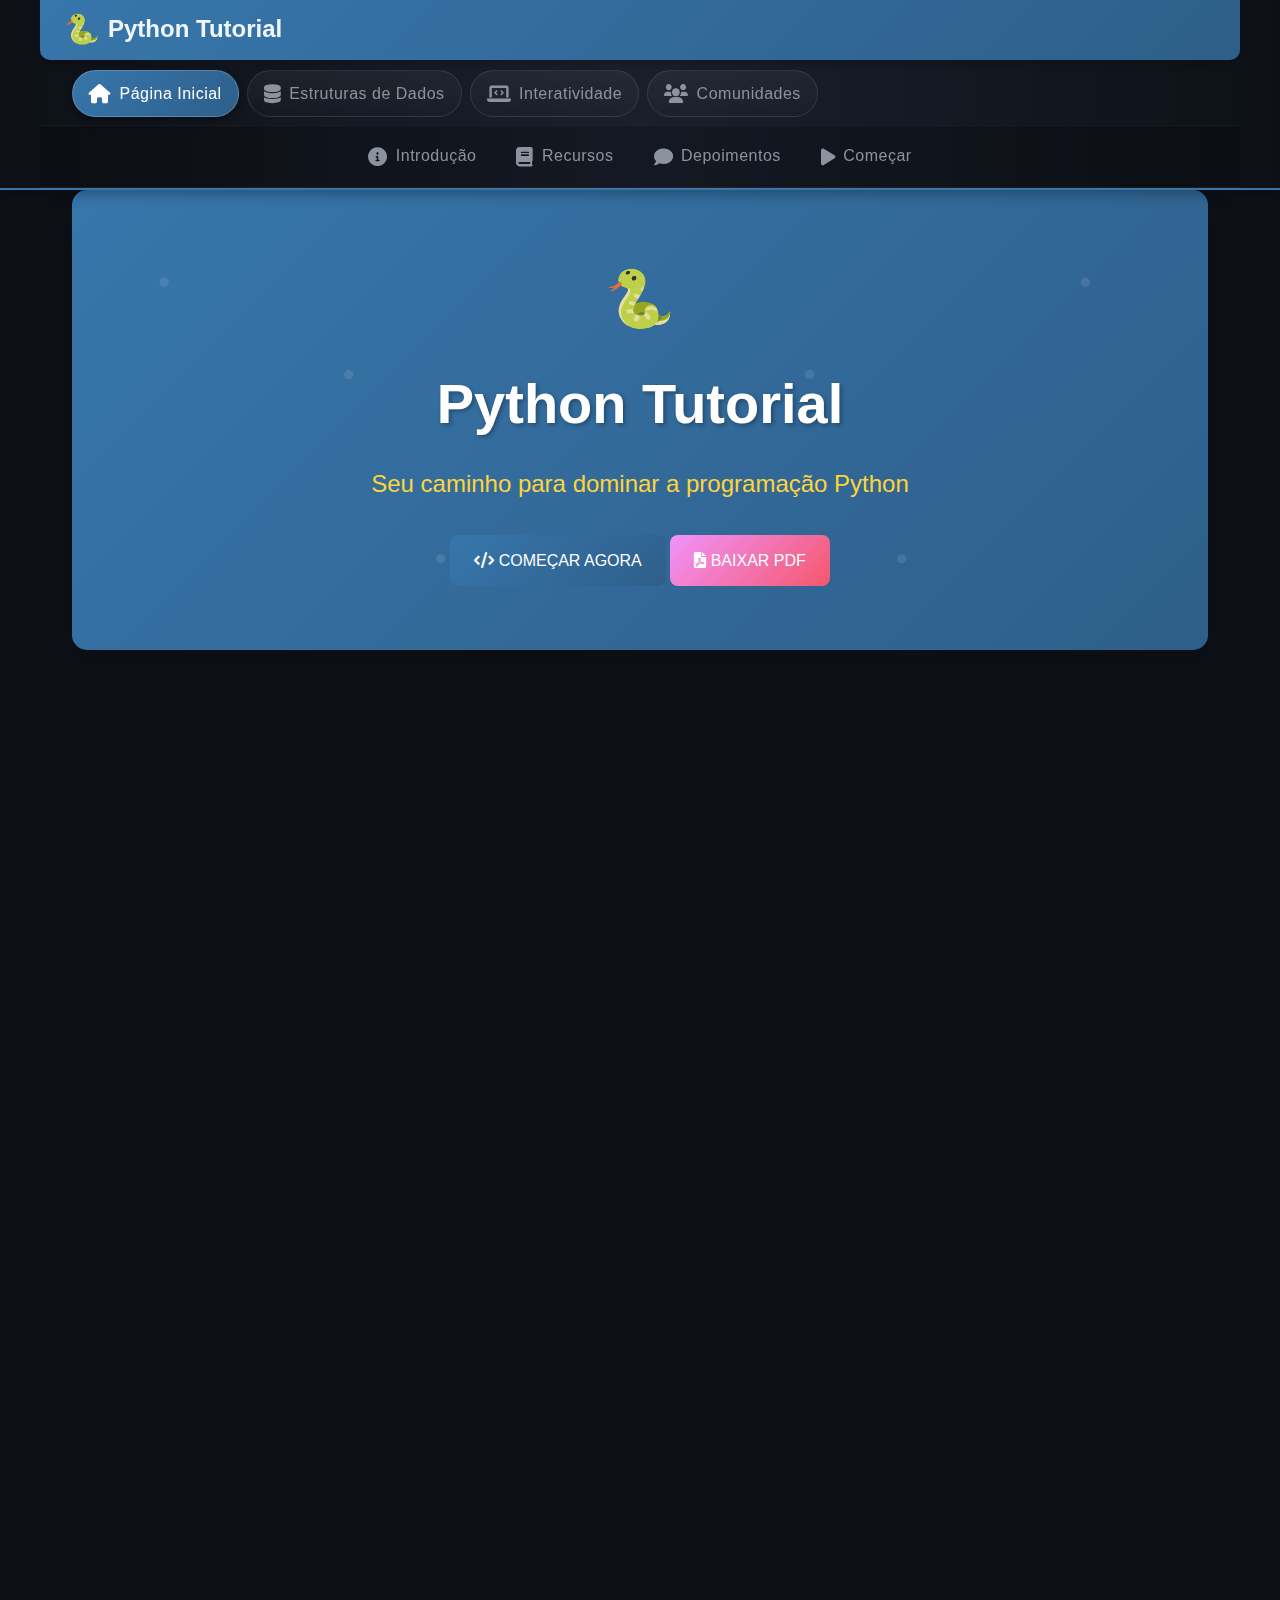
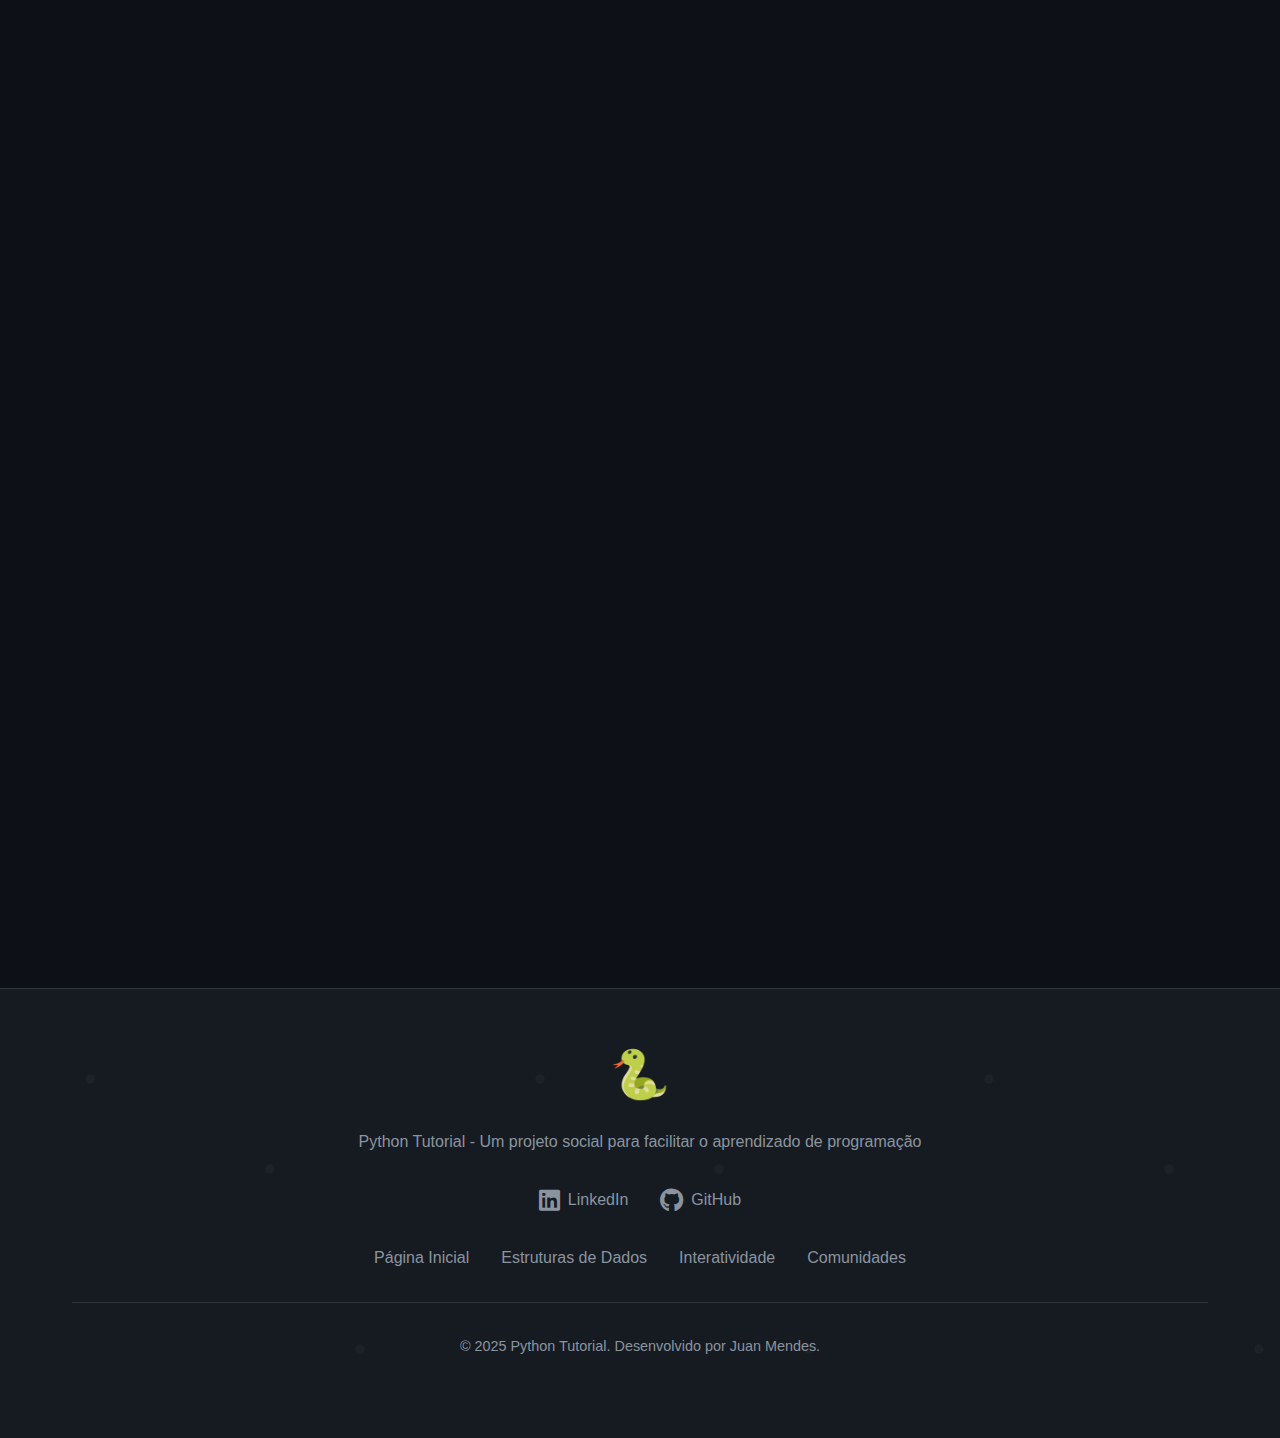
<file: index.html>
<!DOCTYPE html>
<html lang="pt-BR">
<head>
    <meta charset="UTF-8">
    <meta name="viewport" content="width=device-width, initial-scale=1.0">
    <meta name="description" content="Guia completo de Python para iniciantes e pessoas com dificuldades em programação. Projeto social para facilitar o aprendizado de Python.">
    <title>Python Tutorial - Guia Completo</title>
    <link rel="stylesheet" href="css/style.css">
    <link rel="stylesheet" href="css/navigation.css">
    <link rel="stylesheet" href="css/footer.css">
    <link rel="stylesheet" href="https://cdnjs.cloudflare.com/ajax/libs/font-awesome/6.0.0-beta3/css/all.min.css">
</head>
<body>
    <!-- Navegação -->
    <nav class="nav" role="navigation" aria-label="Menu principal">
        <div class="nav-container">
            <a href="index.html" class="nav-logo">
                <span class="nav-logo-icon">🐍</span>
                <span>Python Tutorial</span>
            </a>
            
            <div class="nav-wrapper">
                <!-- Menu Global -->
                <ul class="nav-main nav-menu">
                    <li>
                        <a href="index.html" class="nav-link" aria-current="page">
                            <i class="fas fa-home nav-icon" aria-hidden="true"></i> Página Inicial
                        </a>
                    </li>
                    <li>
                        <a href="estruturas_dados.html" class="nav-link">
                            <i class="fas fa-database nav-icon" aria-hidden="true"></i> Estruturas de Dados
                        </a>
                    </li>
                    <li>
                        <a href="interatividade_material.html" class="nav-link">
                            <i class="fas fa-laptop-code nav-icon" aria-hidden="true"></i> Interatividade
                        </a>
                    </li>
                    <li>
                        <a href="comunidades.html" class="nav-link">
                            <i class="fas fa-users nav-icon" aria-hidden="true"></i> Comunidades
                        </a>
                    </li>
                </ul>
                
                <button class="nav-mobile-toggle" aria-expanded="false" aria-label="Abrir menu">
                    <i class="fas fa-bars"></i>
                </button>
            </div>
            
            <!-- Submenu da Página -->
            <ul class="nav-sub">
                <li>
                    <a href="#introducao" class="nav-link">
                        <i class="fas fa-info-circle nav-icon" aria-hidden="true"></i> Introdução
                    </a>
                </li>
                <li>
                    <a href="#recursos" class="nav-link">
                        <i class="fas fa-book nav-icon" aria-hidden="true"></i> Recursos
                    </a>
                </li>
                <li>
                    <a href="#depoimentos" class="nav-link">
                        <i class="fas fa-comment nav-icon" aria-hidden="true"></i> Depoimentos
                    </a>
                </li>
                <li>
                    <a href="#comecar" class="nav-link">
                        <i class="fas fa-play nav-icon" aria-hidden="true"></i> Começar
                    </a>
                </li>
            </ul>
        </div>
        
        <!-- Overlay para menu mobile -->
        <div class="nav-overlay"></div>
    </nav>

    <!-- Hero Section -->
    <div class="container">
        <div class="hero-section">
            <div class="hero-content">
                <div class="python-logo" aria-hidden="true">🐍</div>
                <h1 class="hero-title">Python Tutorial</h1>
                <p class="hero-subtitle">Seu caminho para dominar a programação Python</p>
                <div>
                    <a href="#comecar" class="btn">
                        <i class="fas fa-code" aria-hidden="true"></i> COMEÇAR AGORA
                    </a>
                    <a href="assets/docs/guia_python_estruturas_reestilizado.pdf" class="btn btn-secondary" download>
                        <i class="fas fa-file-pdf" aria-hidden="true"></i> BAIXAR PDF
                    </a>
                </div>
            </div>
        </div>

        <!-- Introdução -->
        <section id="introducao" class="section animate-on-scroll">
            <h2>
                <i class="fas fa-rocket" aria-hidden="true"></i>
                Por que Aprender Python?
            </h2>
            <p>Python é uma linguagem de programação versátil, poderosa e fácil de aprender. Criada por Guido van Rossum em 1991, Python se destaca pela sua sintaxe clara e legível, que prioriza a produtividade do desenvolvedor e a qualidade do código.</p>
            <p>Este guia foi desenvolvido como um projeto social para ajudar pessoas que sentem dificuldades em Python. Aqui você encontrará desde conceitos básicos até técnicas avançadas, tudo explicado de forma simples e direta para facilitar seu aprendizado.</p>
            
            <div class="card-grid">
                <div class="card">
                    <h3>
                        <i class="fas fa-graduation-cap" aria-hidden="true"></i>
                        Fácil de Aprender
                    </h3>
                    <p>Sintaxe clara e intuitiva, ideal para iniciantes e para quem tem dificuldades com programação. Python é considerada uma das melhores linguagens para começar a programar.</p>
                    <a href="#" class="btn">Explorar Sintaxe</a>
                </div>
                
                <div class="card">
                    <h3>
                        <i class="fas fa-tools" aria-hidden="true"></i>
                        Versátil e Poderoso
                    </h3>
                    <p>Usado em desenvolvimento web, ciência de dados, IA, automação, jogos e muito mais. Python se adapta a praticamente qualquer área da tecnologia.</p>
                    <a href="#" class="btn">Ver Aplicações</a>
                </div>
                
                <div class="card">
                    <h3>
                        <i class="fas fa-users" aria-hidden="true"></i>
                        Comunidade Acolhedora
                    </h3>
                    <p>Milhões de desenvolvedores ao redor do mundo contribuem e oferecem suporte. Uma vasta biblioteca de pacotes está disponível para praticamente qualquer necessidade.</p>
                    <a href="comunidades.html" class="btn">Conhecer Comunidades</a>
                </div>
            </div>
        </section>

        <!-- Recursos -->
        <section id="recursos" class="section animate-on-scroll">
            <h2>
                <i class="fas fa-tools" aria-hidden="true"></i>
                Recursos de Aprendizado
            </h2>
            <p>Para aprofundar seus conhecimentos e praticar, explore nossos materiais de apoio e ferramentas interativas. Baixe o guia completo em PDF, experimente o código no playground e acesse projetos práticos.</p>
            
            <div class="card-grid">
                <div class="card">
                    <h3>
                        <i class="fas fa-book" aria-hidden="true"></i>
                        Material de Apoio
                    </h3>
                    <p>Acesse guias, tutoriais e recursos adicionais para aprofundar seus conhecimentos em Python, desde conceitos básicos até técnicas avançadas.</p>
                    <a href="estruturas_dados.html" class="btn">Ver Material</a>
                </div>
                
                <div class="card">
                    <h3>
                        <i class="fas fa-file-pdf" aria-hidden="true"></i>
                        Guia em PDF
                    </h3>
                    <p>Baixe nosso guia completo em formato PDF para consulta offline. Um recurso valioso para estudar em qualquer lugar, mesmo sem conexão à internet.</p>
                    <a href="assets/docs/guia_python_estruturas_reestilizado.pdf" class="btn" download>Baixar PDF</a>
                </div>
                
                <div class="card">
                    <h3>
                        <i class="fas fa-laptop-code" aria-hidden="true"></i>
                        Playground Interativo
                    </h3>
                    <p>Experimente código Python diretamente no navegador, sem necessidade de instalação. Teste seus conhecimentos e pratique em tempo real.</p>
                    <a href="interatividade_material.html" class="btn">Experimentar</a>
                </div>
            </div>
        </section>

        <!-- Depoimentos -->
        <section id="depoimentos" class="section animate-on-scroll">
            <h2>
                <i class="fas fa-comment-dots" aria-hidden="true"></i>
                O Que Dizem Nossos Participantes
            </h2>
            
            <div class="card-grid">
                <div class="card">
                    <div class="testimonial-avatar" aria-hidden="true">C</div>
                    <blockquote>
                        <p>Este guia de Python mudou minha forma de aprender programação. Comecei sem nenhum conhecimento e agora consigo criar meus próprios projetos. A linguagem clara e os exemplos práticos fizeram toda a diferença.</p>
                    </blockquote>
                    <div class="testimonial-author">
                        <h4>Carlos Silva</h4>
                        <p>Estudante de Tecnologia</p>
                    </div>
                </div>
                
                <div class="card">
                    <div class="testimonial-avatar" aria-hidden="true">A</div>
                    <blockquote>
                        <p>A abordagem prática e os exemplos claros tornaram o aprendizado muito mais fácil. O playground interativo é fantástico para testar conceitos em tempo real sem precisar instalar nada no computador.</p>
                    </blockquote>
                    <div class="testimonial-author">
                        <h4>Ana Oliveira</h4>
                        <p>Iniciante em Programação</p>
                    </div>
                </div>
                
                <div class="card">
                    <div class="testimonial-avatar" aria-hidden="true">M</div>
                    <blockquote>
                        <p>Como voluntário em projetos sociais, uso este material para ensinar programação em comunidades. A estrutura lógica e a progressão dos tópicos são perfeitas para quem está começando a programar.</p>
                    </blockquote>
                    <div class="testimonial-author">
                        <h4>Marcos Santos</h4>
                        <p>Voluntário em Inclusão Digital</p>
                    </div>
                </div>
            </div>
        </section>

        <!-- Chamada para Ação -->
        <section id="comecar" class="section animate-on-scroll">
            <h2>
                <i class="fas fa-flag-checkered" aria-hidden="true"></i>
                Pronto para Começar?
            </h2>
            <p>Dê o primeiro passo na sua jornada de aprendizado Python. Acesse nosso material completo, pratique no playground interativo e conecte-se com a comunidade.</p>
            <div class="cta-buttons">
                <a href="estruturas_dados.html" class="btn btn-accent">Iniciar Agora</a>
            </div>
        </section>
    </div>

    <!-- Footer -->
    <footer class="footer" role="contentinfo">
        <div class="footer-content">
            <div class="footer-logo" aria-hidden="true">🐍</div>
            <p>Python Tutorial - Um projeto social para facilitar o aprendizado de programação</p>
            
            <div class="social-links">
                <a href="https://www.linkedin.com/in/juan-mendes-739084273" class="social-link" target="_blank" rel="noopener noreferrer">
                    <i class="fab fa-linkedin social-icon" aria-hidden="true"></i>
                    <span>LinkedIn</span>
                </a>
                <a href="https://github.com/juanmmendes" class="social-link" target="_blank" rel="noopener noreferrer">
                    <i class="fab fa-github social-icon" aria-hidden="true"></i>
                    <span>GitHub</span>
                </a>
            </div>
            
            <nav class="footer-nav" aria-label="Menu do rodapé">
                <a href="index.html">Página Inicial</a>
                <a href="estruturas_dados.html">Estruturas de Dados</a>
                <a href="interatividade_material.html">Interatividade</a>
                <a href="comunidades.html">Comunidades</a>
            </nav>
            
            <div class="footer-bottom">
                <p>&copy; 2025 Python Tutorial. Desenvolvido por Juan Mendes.</p>
            </div>
        </div>
    </footer>

    <script src="js/common.js"></script>
    <script src="js/navigation.js"></script>
</body>
</html>
</file>
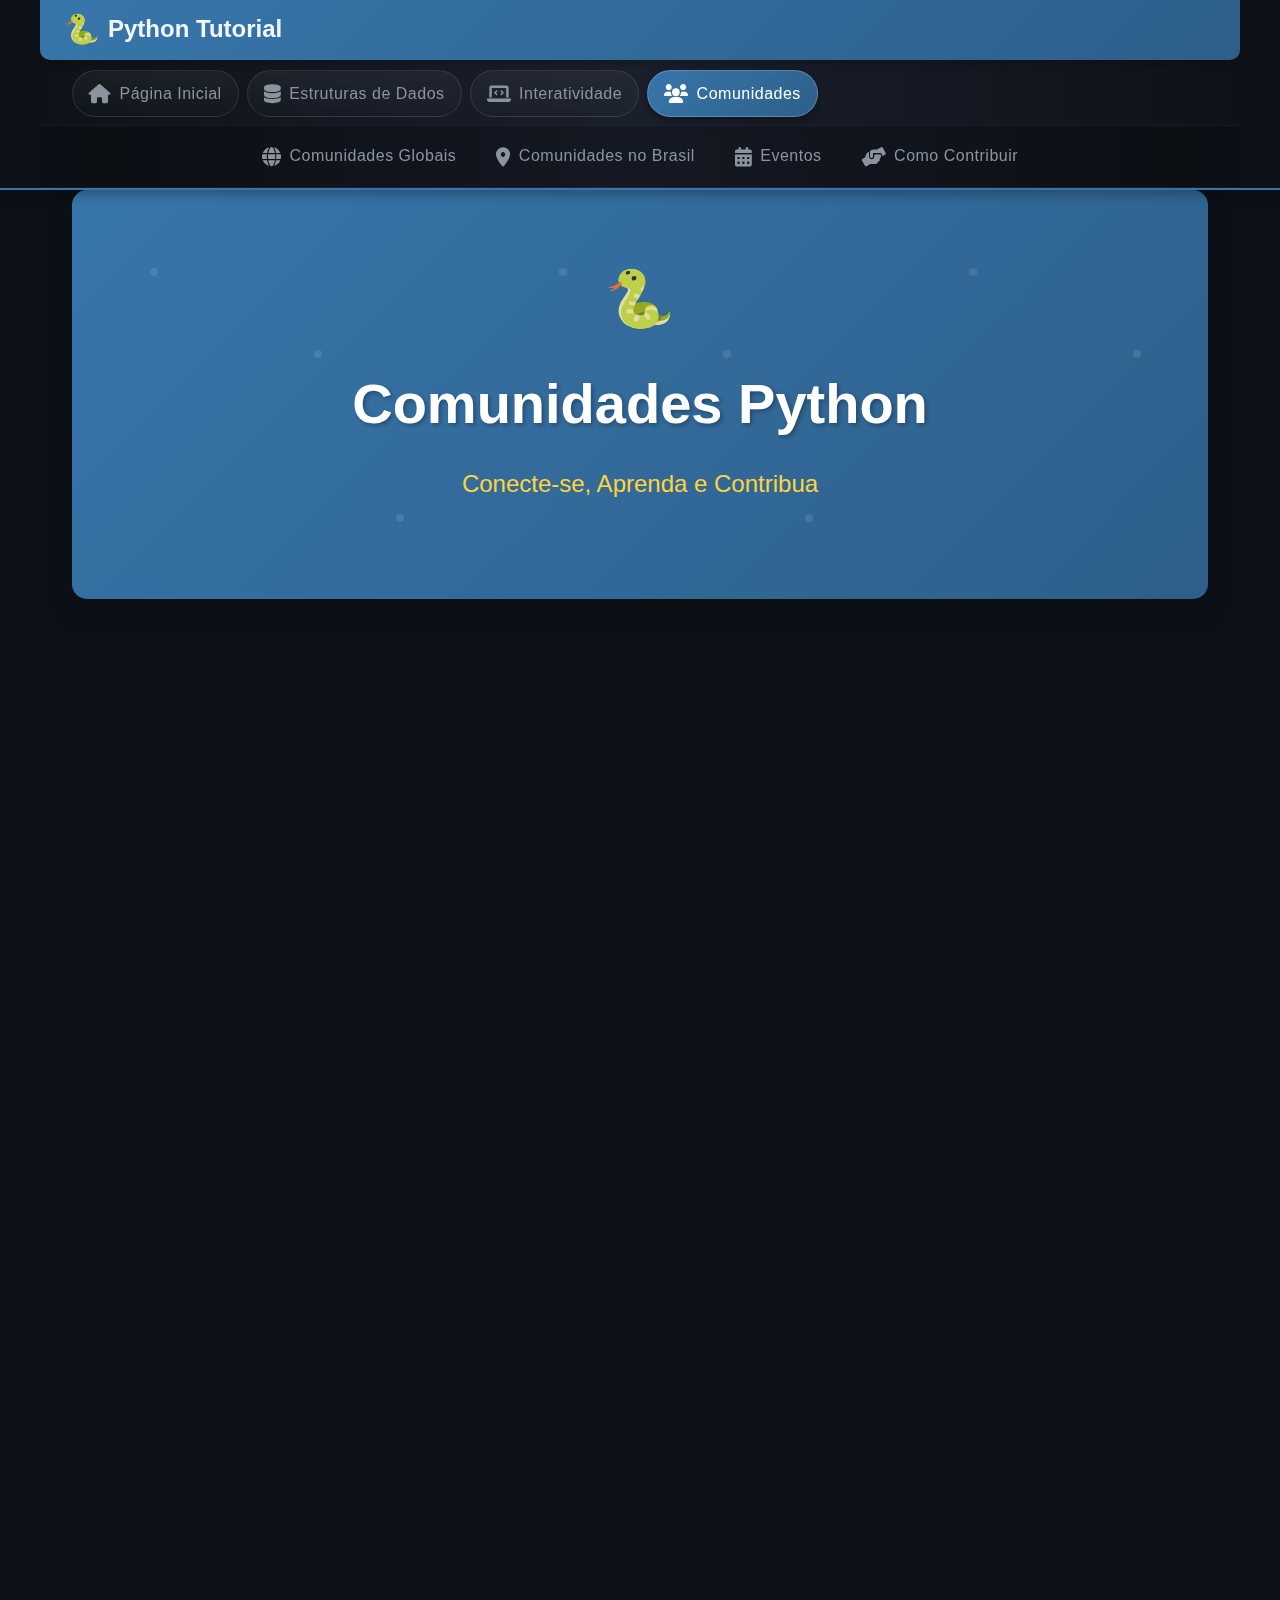
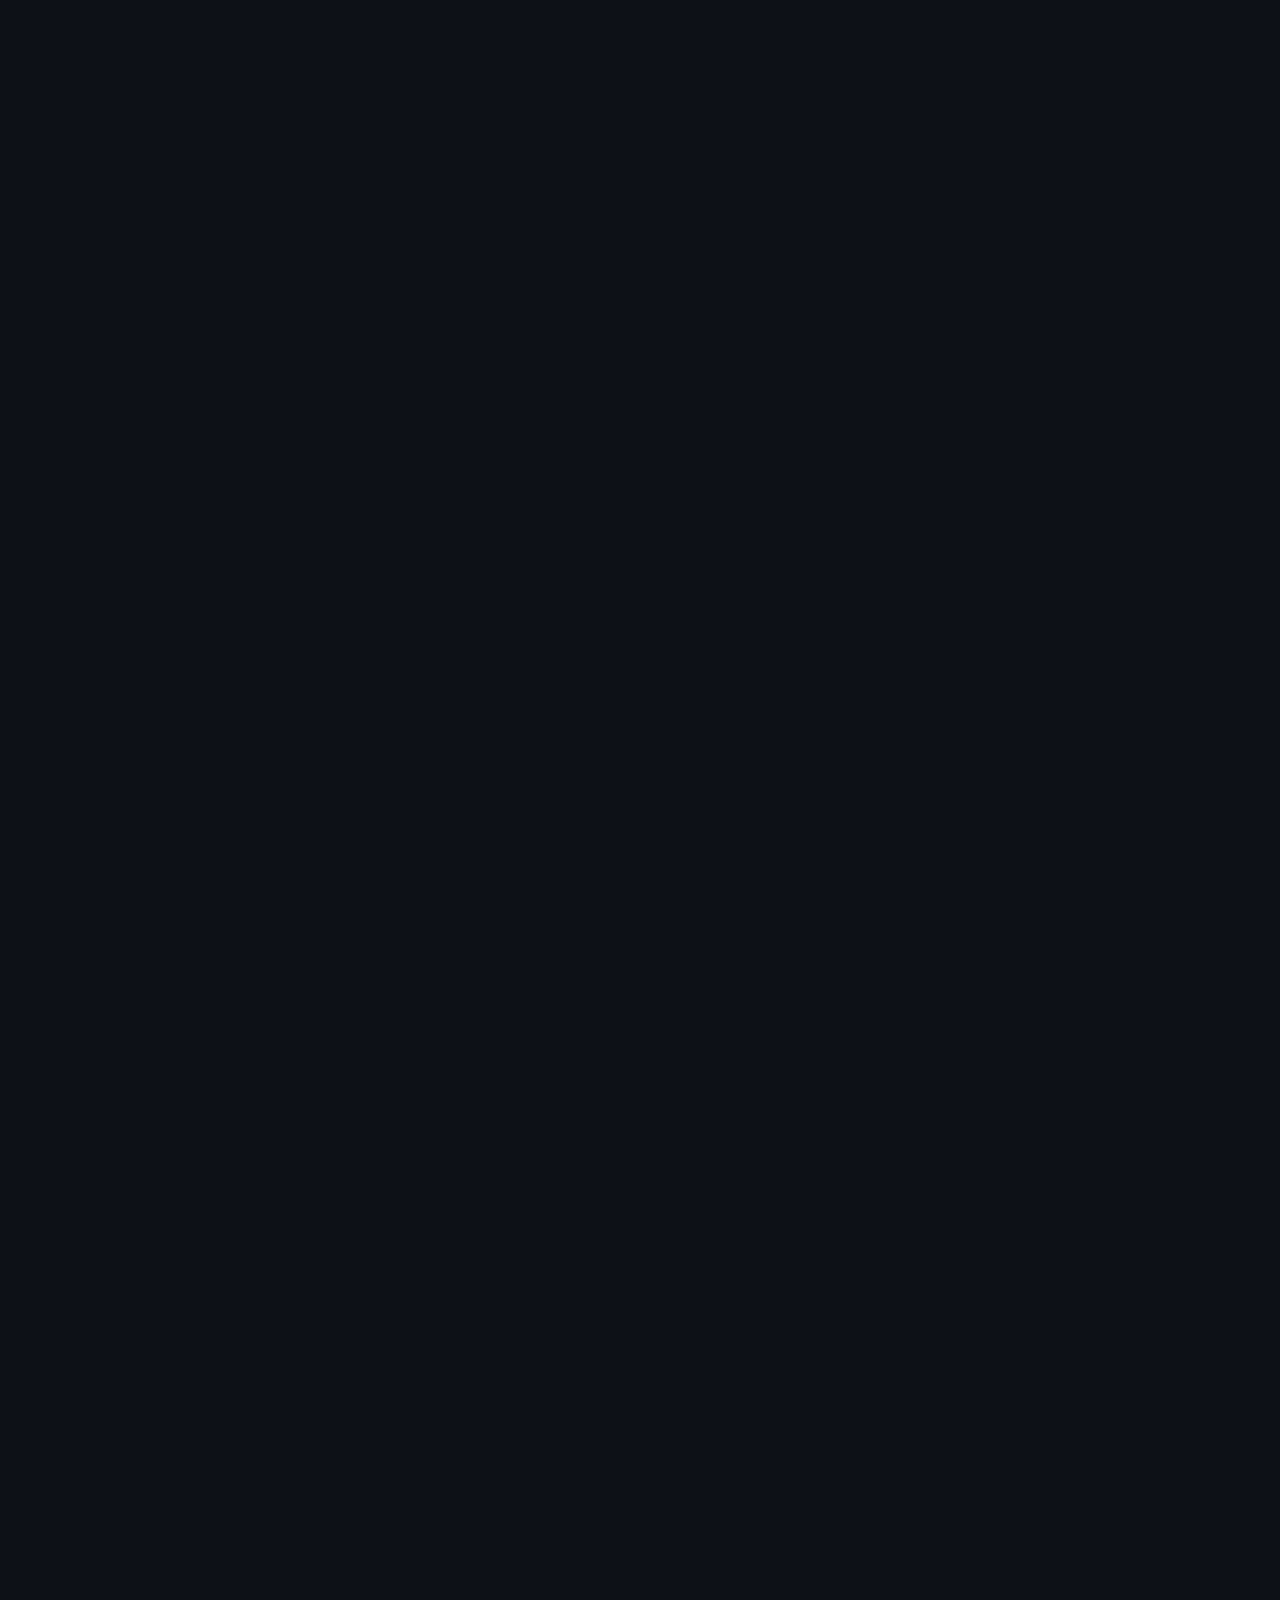
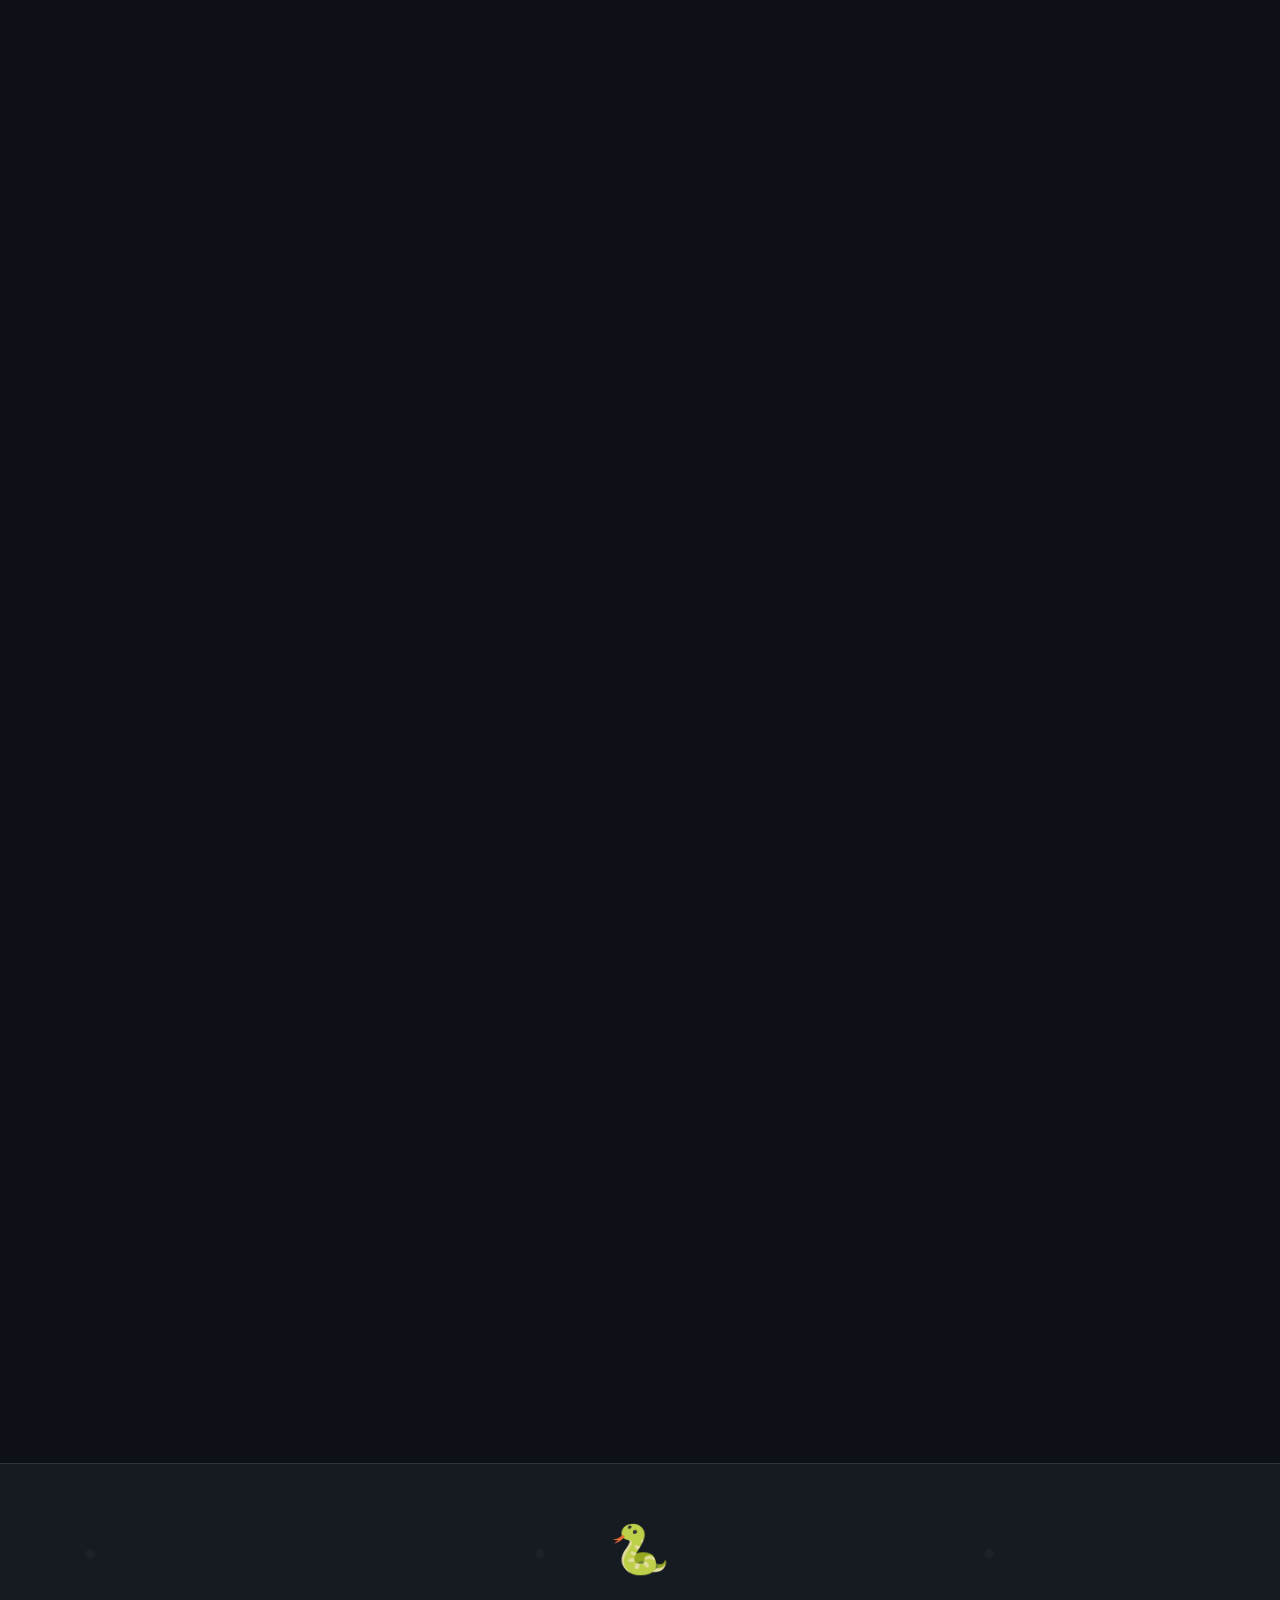
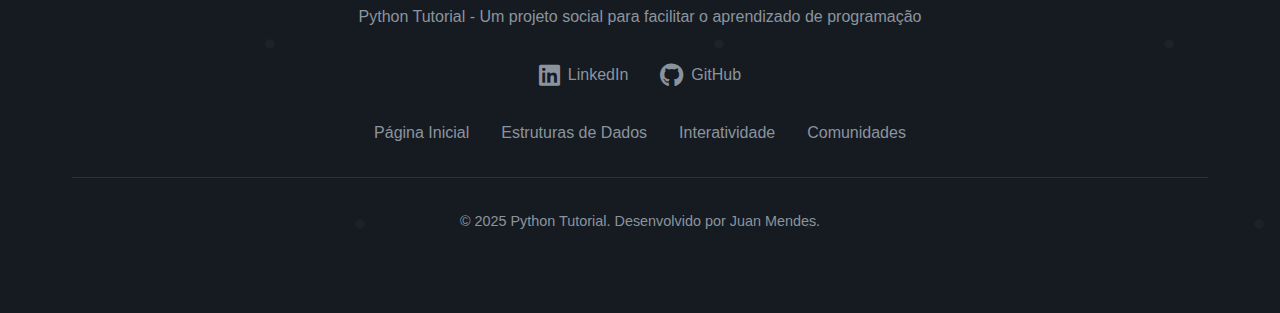
<file: comunidades.html>
<!DOCTYPE html>
<html lang="pt-BR">
<head>
    <meta charset="UTF-8">
    <meta name="viewport" content="width=device-width, initial-scale=1.0">
    <meta name="description" content="Conecte-se com comunidades Python no Brasil e no mundo. Encontre grupos locais, eventos e oportunidades para contribuir com o ecossistema Python.">
    <title>Comunidades Python - Conecte-se e Aprenda</title>
    <link rel="stylesheet" href="css/style.css">
    <link rel="stylesheet" href="css/navigation.css">
    <link rel="stylesheet" href="css/footer.css">
    <link rel="stylesheet" href="https://cdnjs.cloudflare.com/ajax/libs/font-awesome/6.0.0-beta3/css/all.min.css">
</head>
<body>
    <!-- Navegação -->
    <nav class="nav" role="navigation" aria-label="Menu principal">
        <div class="nav-container">
            <a href="index.html" class="nav-logo">
                <span class="nav-logo-icon">🐍</span>
                <span>Python Tutorial</span>
            </a>
            
            <div class="nav-wrapper">
                <!-- Menu Global -->
                <ul class="nav-main nav-menu">
                    <li>
                        <a href="index.html" class="nav-link">
                            <i class="fas fa-home nav-icon" aria-hidden="true"></i> Página Inicial
                        </a>
                    </li>
                    <li>
                        <a href="estruturas_dados.html" class="nav-link">
                            <i class="fas fa-database nav-icon" aria-hidden="true"></i> Estruturas de Dados
                        </a>
                    </li>
                    <li>
                        <a href="interatividade_material.html" class="nav-link">
                            <i class="fas fa-laptop-code nav-icon" aria-hidden="true"></i> Interatividade
                        </a>
                    </li>
                    <li>
                        <a href="comunidades.html" class="nav-link" aria-current="page">
                            <i class="fas fa-users nav-icon" aria-hidden="true"></i> Comunidades
                        </a>
                    </li>
                </ul>
                
                <button class="nav-mobile-toggle" aria-expanded="false" aria-label="Abrir menu">
                    <i class="fas fa-bars"></i>
                </button>
            </div>
            
            <!-- Submenu da Página -->
            <ul class="nav-sub">
                <li>
                    <a href="#comunidades-globais" class="nav-link">
                        <i class="fas fa-globe nav-icon" aria-hidden="true"></i> Comunidades Globais
                    </a>
                </li>
                <li>
                    <a href="#comunidades-brasil" class="nav-link">
                        <i class="fas fa-map-marker-alt nav-icon" aria-hidden="true"></i> Comunidades no Brasil
                    </a>
                </li>
                <li>
                    <a href="#eventos" class="nav-link">
                        <i class="fas fa-calendar-alt nav-icon" aria-hidden="true"></i> Eventos
                    </a>
                </li>
                <li>
                    <a href="#contribuir" class="nav-link">
                        <i class="fas fa-hands-helping nav-icon" aria-hidden="true"></i> Como Contribuir
                    </a>
                </li>
            </ul>
        </div>
        
        <!-- Overlay para menu mobile -->
        <div class="nav-overlay"></div>
    </nav>

    <!-- Hero Section -->
    <div class="container">
        <div class="hero-section">
            <div class="hero-content">
                <div class="python-logo" aria-hidden="true">🐍</div>
                <h1 class="hero-title">Comunidades Python</h1>
                <p class="hero-subtitle">Conecte-se, Aprenda e Contribua</p>
            </div>
        </div>

        <!-- Introdução -->
        <section id="introducao" class="section animate-on-scroll">
            <h2>
                <i class="fas fa-rocket" aria-hidden="true"></i>
                Por que participar de comunidades Python?
            </h2>
            <p>As comunidades Python são espaços acolhedores onde desenvolvedores de todos os níveis compartilham conhecimento, colaboram em projetos e criam conexões valiosas. Participar de uma comunidade pode acelerar seu aprendizado, abrir portas para oportunidades profissionais e permitir que você contribua para o ecossistema Python.</p>
            
            <div class="card-grid">
                <div class="card">
                    <h3>
                        <i class="fas fa-seedling" aria-hidden="true"></i>
                        Para Iniciantes
                    </h3>
                    <p>Encontre mentoria, recursos de aprendizado e apoio para dar os primeiros passos na programação Python. As comunidades são especialmente acolhedoras para quem está começando.</p>
                    <a href="#comunidades-brasil" class="btn">Encontrar Comunidade Local</a>
                </div>
                
                <div class="card">
                    <h3>
                        <i class="fas fa-briefcase" aria-hidden="true"></i>
                        Para Profissionais
                    </h3>
                    <p>Amplie sua rede de contatos, compartilhe experiências e descubra as melhores práticas do mercado. Conecte-se com outros profissionais e mantenha-se atualizado.</p>
                    <a href="#eventos" class="btn">Participar de Eventos</a>
                </div>
                
                <div class="card">
                    <h3>
                        <i class="fas fa-star" aria-hidden="true"></i>
                        Para Especialistas
                    </h3>
                    <p>Contribua com projetos open source, torne-se mentor e ajude a moldar o futuro da linguagem Python. Sua experiência pode fazer a diferença para muitos desenvolvedores.</p>
                    <a href="#contribuir" class="btn">Como Contribuir</a>
                </div>
            </div>
        </section>

        <!-- Comunidades Globais -->
        <section id="comunidades-globais" class="section animate-on-scroll">
            <h2>
                <i class="fas fa-globe" aria-hidden="true"></i>
                Comunidades Globais
            </h2>
            <p>Conecte-se com a comunidade Python em nível mundial. Essas organizações e eventos são fundamentais para o crescimento e a disseminação da linguagem.</p>
            
            <div class="card-grid">
                <div class="card">
                    <h3>
                        <i class="fas fa-building" aria-hidden="true"></i>
                        Python Software Foundation (PSF)
                    </h3>
                    <p>A organização sem fins lucrativos que detém os direitos autorais do Python e gerencia seu desenvolvimento. Apoia a comunidade global através de bolsas e eventos.</p>
                    <a href="https://www.python.org/psf/" class="btn" target="_blank" rel="noopener noreferrer">Visitar Site</a>
                </div>
                
                <div class="card">
                    <h3>
                        <i class="fas fa-microphone" aria-hidden="true"></i>
                        PyCon
                    </h3>
                    <p>A maior conferência de Python do mundo, realizada anualmente em diversas regiões. Oferece palestras, tutoriais e oportunidades de networking para desenvolvedores de todos os níveis.</p>
                    <a href="https://pycon.org/" class="btn" target="_blank" rel="noopener noreferrer">Saber Mais</a>
                </div>
                
                <div class="card">
                    <h3>
                        <i class="fas fa-female" aria-hidden="true"></i>
                        PyLadies
                    </h3>
                    <p>Uma comunidade internacional de mentoria com foco em ajudar mais mulheres a se tornarem participantes ativas e líderes na comunidade de código aberto Python.</p>
                    <a href="https://pyladies.com/" class="btn" target="_blank" rel="noopener noreferrer">Conhecer PyLadies</a>
                </div>
                
                <div class="card">
                    <h3>
                        <i class="fas fa-laptop-code" aria-hidden="true"></i>
                        Django Girls
                    </h3>
                    <p>Organiza workshops gratuitos de programação para mulheres, ensinando os fundamentos do Django e Python em um ambiente amigável e de apoio.</p>
                    <a href="https://djangogirls.org/" class="btn" target="_blank" rel="noopener noreferrer">Participar</a>
                </div>
            </div>
            
            <div class="world-map">
                <h3>Python ao Redor do Mundo</h3>
                <p>A comunidade Python está presente em praticamente todos os países do mundo. Encontre grupos locais, eventos e conferências perto de você.</p>
            </div>
        </section>

        <!-- Comunidades no Brasil -->
        <section id="comunidades-brasil" class="section animate-on-scroll">
            <h2>
                <i class="fas fa-map-marker-alt" aria-hidden="true"></i>
                Comunidades no Brasil
            </h2>
            <p>O Brasil possui uma comunidade Python vibrante e ativa, com grupos locais em diversas cidades e eventos que reúnem entusiastas e profissionais.</p>
            
            <div class="card-grid">
                <div class="card">
                    <h3>
                        <i class="fas fa-flag" aria-hidden="true"></i>
                        Python Brasil
                    </h3>
                    <p>A maior conferência brasileira de Python, organizada anualmente pela comunidade. É um ponto de encontro essencial para desenvolvedores de todo o país.</p>
                    <a href="https://python.org.br/" class="btn" target="_blank" rel="noopener noreferrer">Visitar Site</a>
                </div>
                
                <div class="card">
                    <h3>
                        <i class="fas fa-users" aria-hidden="true"></i>
                        Grupos Locais
                    </h3>
                    <p>Existem diversos grupos de usuários Python (Pylocals) espalhados pelo Brasil, organizando meetups, palestras e sprints de código. Encontre um perto de você!</p>
                    <a href="https://python.org.br/comunidades-locais/" class="btn" target="_blank" rel="noopener noreferrer">Encontrar Grupo</a>
                </div>
                
                <div class="card">
                    <h3>
                        <i class="fas fa-comments" aria-hidden="true"></i>
                        Canais de Comunicação
                    </h3>
                    <p>Participe de discussões e tire suas dúvidas em grupos de Telegram, Discord e fóruns dedicados à comunidade Python brasileira.</p>
                    <a href="https://python.org.br/comunidades-locais/" class="btn" target="_blank" rel="noopener noreferrer">Acessar Canais</a>
                </div>
                
                <div class="card">
                    <h3>
                        <i class="fas fa-chalkboard-teacher" aria-hidden="true"></i>
                        Python para Educação
                    </h3>
                    <p>Iniciativas que promovem o ensino de Python em escolas e universidades brasileiras, democratizando o acesso à programação.</p>
                    <a href="https://python.org.br/introducao/" class="btn" target="_blank" rel="noopener noreferrer">Conhecer Projetos</a>
                </div>
            </div>
        </section>

        <!-- Eventos e Encontros -->
        <section id="eventos" class="section animate-on-scroll">
            <h2>
                <i class="fas fa-calendar-alt" aria-hidden="true"></i>
                Eventos e Encontros
            </h2>
            <p>Participar de eventos é uma excelente forma de aprender, fazer networking e se manter atualizado com as últimas tendências em Python.</p>
            
            <div class="card-grid">
                <div class="card">
                    <h3>
                        <i class="fas fa-laptop" aria-hidden="true"></i>
                        Workshops e Sprints
                    </h3>
                    <p>Eventos práticos onde você pode aprender novas habilidades e colaborar em projetos de código aberto com outros desenvolvedores.</p>
                    <a href="https://python.org.br/eventos/" class="btn" target="_blank" rel="noopener noreferrer">Buscar Workshops</a>
                </div>
                
                <div class="card">
                    <h3>
                        <i class="fas fa-microphone-alt" aria-hidden="true"></i>
                        Palestras e Meetups
                    </h3>
                    <p>Encontros regulares com apresentações sobre diversos tópicos de Python, desde introdução a conceitos avançados.</p>
                    <a href="https://www.meetup.com/topics/python/" class="btn" target="_blank" rel="noopener noreferrer">Ver Meetups</a>
                </div>
                
                <div class="card">
                    <h3>
                        <i class="fas fa-ticket-alt" aria-hidden="true"></i>
                        Conferências
                    </h3>
                    <p>Grandes eventos anuais que reúnem a comunidade para compartilhar conhecimento, networking e celebrar a linguagem Python.</p>
                    <a href="https://python.org.br/eventos/" class="btn" target="_blank" rel="noopener noreferrer">Ver Conferências</a>
                </div>
                
                <div class="card">
                    <h3>
                        <i class="fas fa-code" aria-hidden="true"></i>
                        Hackathons
                    </h3>
                    <p>Competições de programação onde equipes desenvolvem soluções para problemas reais utilizando Python e outras tecnologias.</p>
                    <a href="https://www.hackathon.io/events" class="btn" target="_blank" rel="noopener noreferrer">Participar</a>
                </div>
            </div>
        </section>

        <!-- Como Contribuir -->
        <section id="contribuir" class="section animate-on-scroll">
            <h2>
                <i class="fas fa-hands-helping" aria-hidden="true"></i>
                Como Contribuir
            </h2>
            <p>A comunidade Python prospera com as contribuições de seus membros. Existem muitas maneiras de contribuir, independentemente do seu nível de experiência.</p>
            
            <div class="card-grid">
                <div class="card">
                    <h3>
                        <i class="fas fa-bug" aria-hidden="true"></i>
                        Reportar Bugs
                    </h3>
                    <p>Ajude a melhorar o Python e suas bibliotecas reportando problemas encontrados no código.</p>
                    <a href="https://bugs.python.org/" class="btn" target="_blank" rel="noopener noreferrer">Reportar Bug</a>
                </div>
                
                <div class="card">
                    <h3>
                        <i class="fas fa-code-branch" aria-hidden="true"></i>
                        Contribuir com Código
                    </h3>
                    <p>Envie pull requests para projetos de código aberto, adicionando novas funcionalidades ou corrigindo problemas.</p>
                    <a href="https://devguide.python.org/" class="btn" target="_blank" rel="noopener noreferrer">Contribuir no CPython</a>
                </div>
                
                <div class="card">
                    <h3>
                        <i class="fas fa-file-alt" aria-hidden="true"></i>
                        Escrever Documentação
                    </h3>
                    <p>Ajude a tornar o Python mais acessível escrevendo ou traduzindo documentação.</p>
                    <a href="https://docs.python.org/pt-br/3/contributing.html" class="btn" target="_blank" rel="noopener noreferrer">Documentar</a>
                </div>
                
                <div class="card">
                    <h3>
                        <i class="fas fa-question-circle" aria-hidden="true"></i>
                        Oferecer Suporte
                    </h3>
                    <p>Responda a perguntas em fóruns, listas de discussão ou grupos de chat, ajudando outros desenvolvedores.</p>
                    <a href="https://stackoverflow.com/questions/tagged/python" class="btn" target="_blank" rel="noopener noreferrer">Ajudar no Stack Overflow</a>
                </div>
            </div>
        </section>
    </div>

    <!-- Footer -->
    <footer class="footer" role="contentinfo">
        <div class="footer-content">
            <div class="footer-logo" aria-hidden="true">🐍</div>
            <p>Python Tutorial - Um projeto social para facilitar o aprendizado de programação</p>
            
            <div class="social-links">
                <a href="https://www.linkedin.com/in/juan-mendes-739084273" class="social-link" target="_blank" rel="noopener noreferrer">
                    <i class="fab fa-linkedin social-icon" aria-hidden="true"></i>
                    <span>LinkedIn</span>
                </a>
                <a href="https://github.com/juanmmendes" class="social-link" target="_blank" rel="noopener noreferrer">
                    <i class="fab fa-github social-icon" aria-hidden="true"></i>
                    <span>GitHub</span>
                </a>
            </div>
            
            <nav class="footer-nav" aria-label="Menu do rodapé">
                <a href="index.html">Página Inicial</a>
                <a href="estruturas_dados.html">Estruturas de Dados</a>
                <a href="interatividade_material.html">Interatividade</a>
                <a href="comunidades.html">Comunidades</a>
            </nav>
            
            <div class="footer-bottom">
                <p>&copy; 2025 Python Tutorial. Desenvolvido por Juan Mendes.</p>
            </div>
        </div>
    </footer>

    <script src="js/common.js"></script>
    <script src="js/navigation.js"></script>
</body>
</html>
</file>
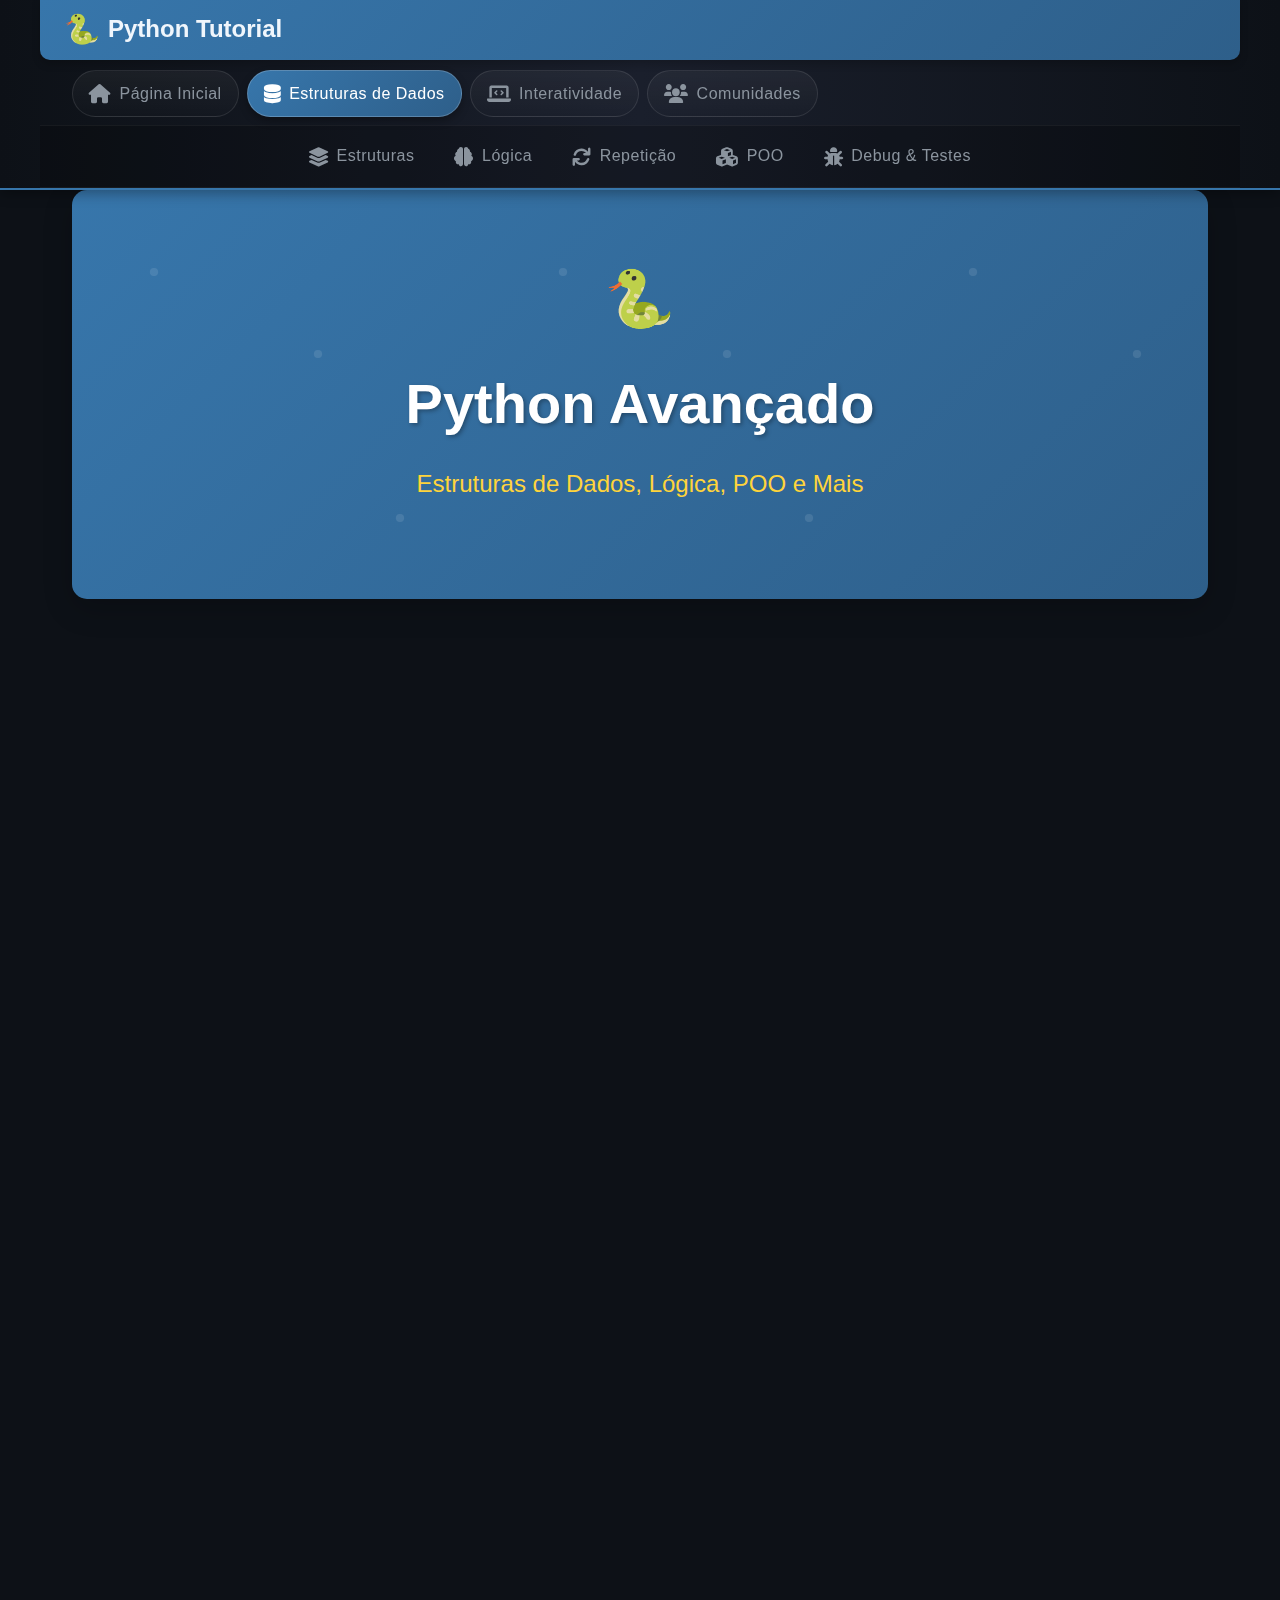
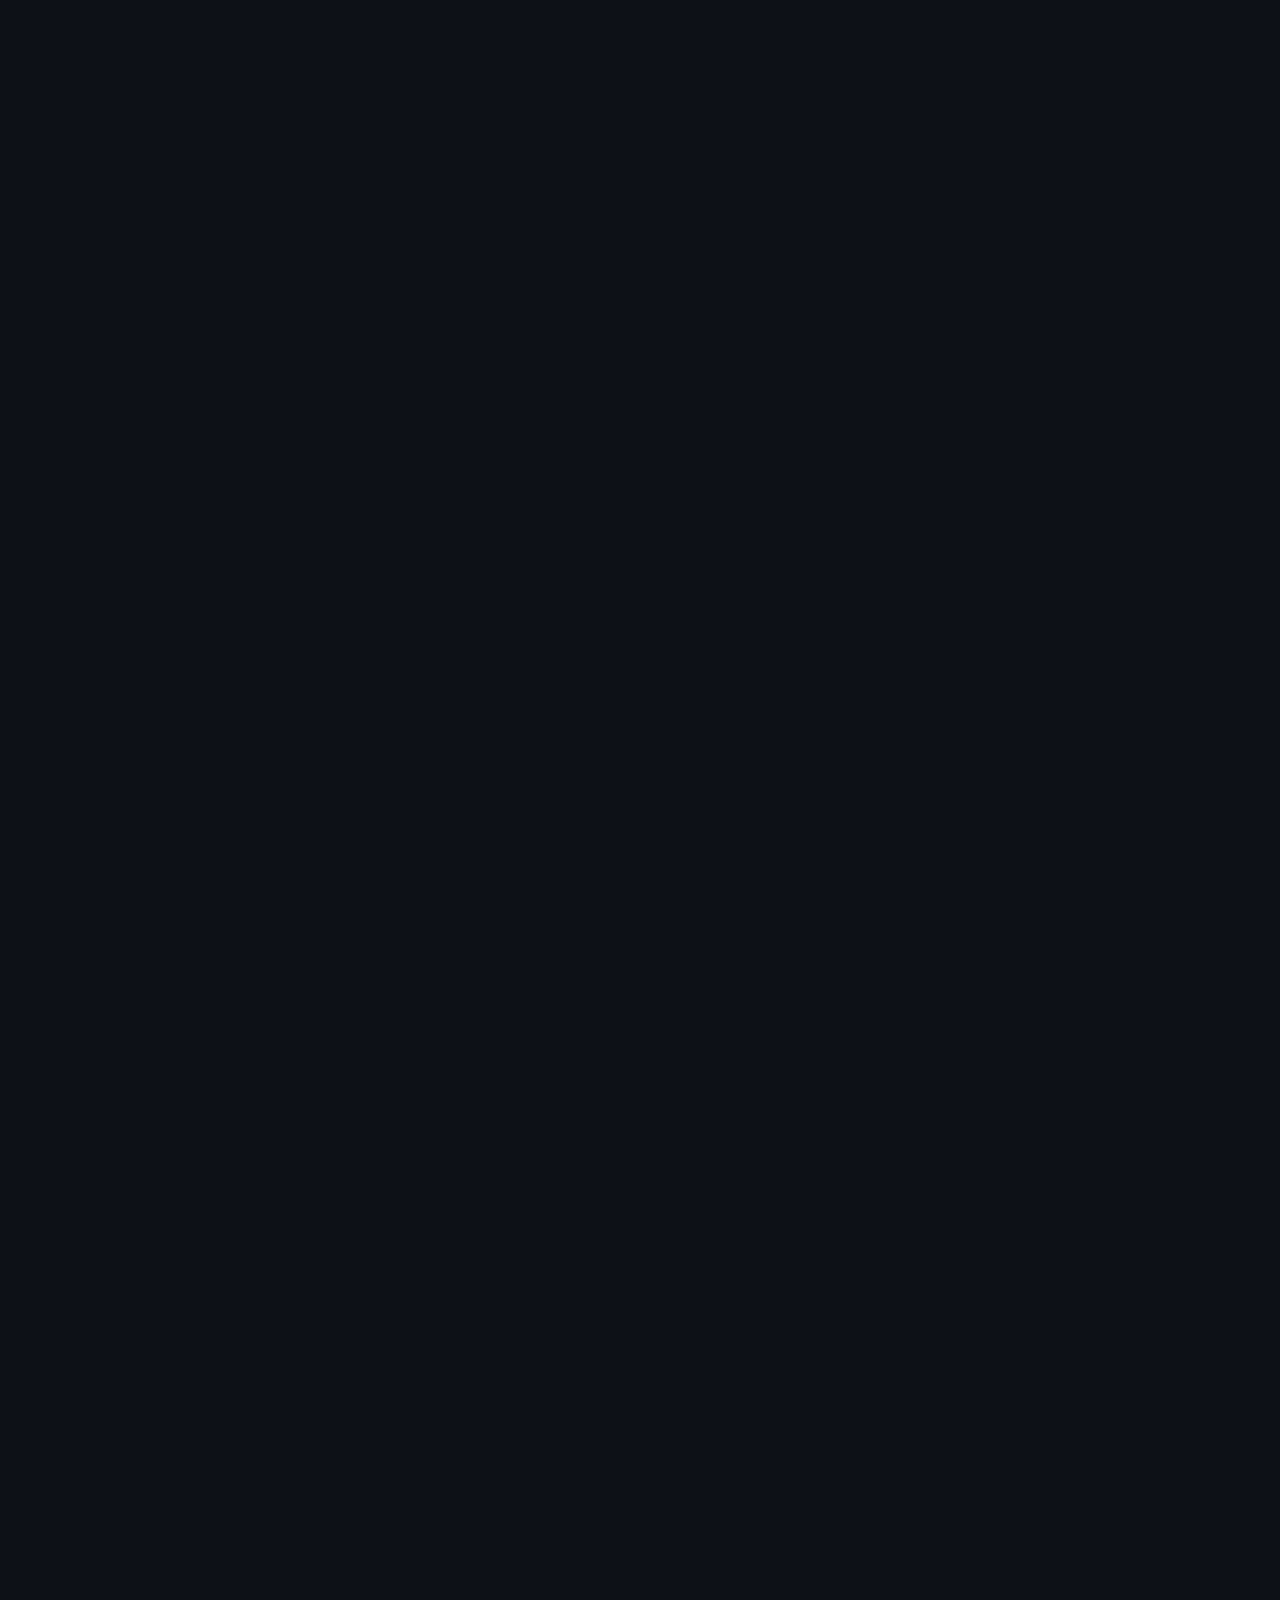
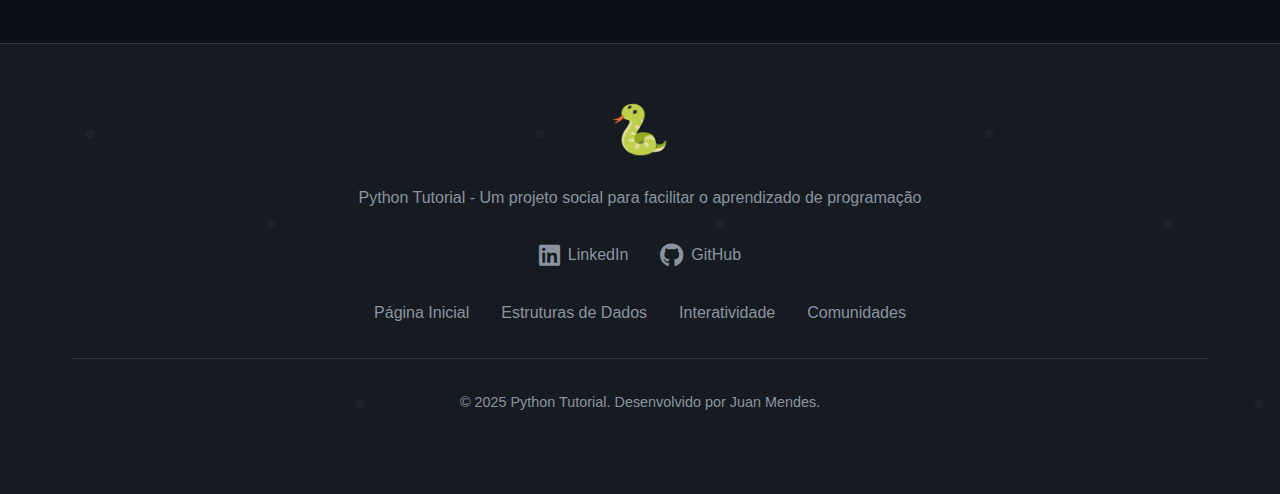
<file: estruturas_dados.html>
<!DOCTYPE html>
<html lang="pt-BR">
<head>
    <meta charset="UTF-8">
    <meta name="viewport" content="width=device-width, initial-scale=1.0">
    <meta name="description" content="Aprenda estruturas de dados, lógica de programação e programação orientada a objetos em Python. Guia completo com exemplos práticos.">
    <title>Python Avançado – Estruturas, Lógica e POO</title>
    <link rel="stylesheet" href="css/style.css">
    <link rel="stylesheet" href="css/navigation.css">
    <link rel="stylesheet" href="css/footer.css">
    <link rel="stylesheet" href="https://cdnjs.cloudflare.com/ajax/libs/font-awesome/6.0.0-beta3/css/all.min.css">
</head>
<body>
    <!-- Navegação -->
    <nav class="nav" role="navigation" aria-label="Menu principal">
        <div class="nav-container">
            <a href="index.html" class="nav-logo">
                <span class="nav-logo-icon">🐍</span>
                <span>Python Tutorial</span>
            </a>
            
            <div class="nav-wrapper">
                <!-- Menu Global -->
                <ul class="nav-main nav-menu">
                    <li>
                        <a href="index.html" class="nav-link">
                            <i class="fas fa-home nav-icon" aria-hidden="true"></i> Página Inicial
                        </a>
                    </li>
                    <li>
                        <a href="estruturas_dados.html" class="nav-link" aria-current="page">
                            <i class="fas fa-database nav-icon" aria-hidden="true"></i> Estruturas de Dados
                        </a>
                    </li>
                    <li>
                        <a href="interatividade_material.html" class="nav-link">
                            <i class="fas fa-laptop-code nav-icon" aria-hidden="true"></i> Interatividade
                        </a>
                    </li>
                    <li>
                        <a href="comunidades.html" class="nav-link">
                            <i class="fas fa-users nav-icon" aria-hidden="true"></i> Comunidades
                        </a>
                    </li>
                </ul>
                
                <button class="nav-mobile-toggle" aria-expanded="false" aria-label="Abrir menu">
                    <i class="fas fa-bars"></i>
                </button>
            </div>
            
            <!-- Submenu da Página -->
            <ul class="nav-sub">
                <li>
                    <a href="#estruturas" class="nav-link">
                        <i class="fas fa-layer-group nav-icon" aria-hidden="true"></i> Estruturas
                    </a>
                </li>
                <li>
                    <a href="#logica" class="nav-link">
                        <i class="fas fa-brain nav-icon" aria-hidden="true"></i> Lógica
                    </a>
                </li>
                <li>
                    <a href="#repeticao" class="nav-link">
                        <i class="fas fa-sync nav-icon" aria-hidden="true"></i> Repetição
                    </a>
                </li>
                <li>
                    <a href="#poo" class="nav-link">
                        <i class="fas fa-cubes nav-icon" aria-hidden="true"></i> POO
                    </a>
                </li>
                <li>
                    <a href="#debug" class="nav-link">
                        <i class="fas fa-bug nav-icon" aria-hidden="true"></i> Debug & Testes
                    </a>
                </li>
            </ul>
        </div>
        
        <!-- Overlay para menu mobile -->
        <div class="nav-overlay"></div>
    </nav>

    <!-- Hero Section -->
    <div class="container">
        <div class="hero-section">
            <div class="hero-content">
                <div class="python-logo" aria-hidden="true">🐍</div>
                <h1 class="hero-title">Python Avançado</h1>
                <p class="hero-subtitle">Estruturas de Dados, Lógica, POO e Mais</p>
            </div>
        </div>

        <!-- Estruturas de Dados -->
        <section id="estruturas" class="section animate-on-scroll">
            <h2>
                <i class="fas fa-layer-group" aria-hidden="true"></i>
                Estruturas de Dados em Python
            </h2>
            
            <div class="card-grid">
                <div class="card">
                    <h3>
                        <i class="fas fa-list" aria-hidden="true"></i>
                        Listas
                    </h3>
                    <p>Coleções ordenadas e mutáveis. Suportam elementos duplicados.</p>
                    <div class="code-block">
                        <h4>listas.py</h4>
                        <pre><code>frutas = ["maçã", "banana", "cereja"]
frutas.append("laranja")
frutas[1] = "kiwi"
print(frutas[:2])</code></pre>
                    </div>
                </div>
                
                <div class="card">
                    <h3>
                        <i class="fas fa-lock" aria-hidden="true"></i>
                        Tuplas
                    </h3>
                    <p>Imutáveis e leves. Úteis para dados fixos ou como chaves de dicionário.</p>
                    <div class="code-block">
                        <h4>tuplas.py</h4>
                        <pre><code>coordenadas = (10, 20)

x, y = coordenadas
print(f"x={x}, y={y}")</code></pre>
                    </div>
                </div>
                
                <div class="card">
                    <h3>
                        <i class="fas fa-key" aria-hidden="true"></i>
                        Dicionários
                    </h3>
                    <p>Pares chave‑valor para acesso rápido e sem ordem garantida.</p>
                    <div class="code-block">
                        <h4>dicionarios.py</h4>
                        <pre><code>pessoa = {"nome": "Ana", "idade": 28}
print(pessoa.get("nome"))
for chave, valor in pessoa.items():
    print(chave, valor)</code></pre>
                    </div>
                </div>
                
                <div class="card">
                    <h3>
                        <i class="fas fa-cog" aria-hidden="true"></i>
                        Sets
                    </h3>
                    <p>Coleções não ordenadas de elementos únicos. Ótimos para operações de conjunto.</p>
                    <div class="code-block">
                        <h4>sets.py</h4>
                        <pre><code>numeros = {1, 2, 3, 3}
print(numeros)  
otros = {3, 4, 5}
print(numeros.union(otros))</code></pre>
                    </div>
                </div>
            </div>
        </section>

        <!-- Lógica de Programação -->
        <section id="logica" class="section animate-on-scroll">
            <h2>
                <i class="fas fa-brain" aria-hidden="true"></i>
                Lógica de Programação
            </h2>
            
            <div class="card-grid">
                <div class="card">
                    <h3>
                        <i class="fas fa-balance-scale" aria-hidden="true"></i>
                        Operadores Lógicos
                    </h3>
                    <div class="code-block">
                        <h4>logicos.py</h4>
                        <pre><code>a = True
b = False
print(a and b)  
print(a or b)   
print(not a)</code></pre>
                    </div>
                </div>
                
                <div class="card">
                    <h3>
                        <i class="fas fa-not-equal" aria-hidden="true"></i>
                        Operadores de Comparação
                    </h3>
                    <div class="code-block">
                        <h4>comparacao.py</h4>
                        <pre><code>idade = 20
if 18 <= idade < 65:
    print("Adulto em idade ativa")</code></pre>
                    </div>
                </div>
                
                <div class="card">
                    <h3>
                        <i class="fas fa-brain" aria-hidden="true"></i>
                        Pensamento Computacional
                    </h3>
                    <p>Quebre problemas grandes em partes menores (decomposição) e reconheça padrões para soluções reutilizáveis.</p>
                </div>
            </div>
        </section>

        <!-- Estruturas de Repetição -->
        <section id="repeticao" class="section animate-on-scroll">
            <h2>
                <i class="fas fa-sync" aria-hidden="true"></i>
                Estruturas de Repetição
            </h2>
            
            <div class="card-grid">
                <div class="card">
                    <h3>
                        <i class="fas fa-redo" aria-hidden="true"></i>
                        For Loop
                    </h3>
                    <div class="code-block">
                        <h4>for_loop.py</h4>
                        <pre><code>nomes = ["Ana", "João", "Maria"]
for i, nome in enumerate(nomes, start=1):
    print(i, nome)</code></pre>
                    </div>
                </div>
                
                <div class="card">
                    <h3>
                        <i class="fas fa-infinity" aria-hidden="true"></i>
                        While Loop
                    </h3>
                    <div class="code-block">
                        <h4>while_loop.py</h4>
                        <pre><code>contador = 5
while contador > 0:
    print(contador)
    contador -= 1
else:
    print("Contagem regressiva concluída")</code></pre>
                    </div>
                </div>
                
                <div class="card">
                    <h3>
                        <i class="fas fa-bolt" aria-hidden="true"></i>
                        Comprehensions
                    </h3>
                    <div class="code-block">
                        <h4>comprehension.py</h4>
                        <pre><code>quadrados = [x**2 for x in range(10) if x % 2 == 0]
print(quadrados)</code></pre>
                    </div>
                </div>
            </div>
        </section>

        <!-- Programação Orientada a Objetos -->
        <section id="poo" class="section animate-on-scroll">
            <h2>
                <i class="fas fa-cubes" aria-hidden="true"></i>
                Programação Orientada a Objetos
            </h2>
            
            <div class="card-grid">
                <div class="card">
                    <h3>
                        <i class="fas fa-user" aria-hidden="true"></i>
                        Classes & Objetos
                    </h3>
                    <div class="code-block">
                        <h4>objetos.py</h4>
                        <pre><code>class Pessoa:
    def __init__(self, nome, idade):
        self.nome = nome
        self.idade = idade

    def falar(self, msg):
        return f"{self.nome} diz: {msg}"

ana = Pessoa("Ana", 30)
print(ana.falar("Olá"))</code></pre>
                    </div>
                </div>
                
                <div class="card">
                    <h3>
                        <i class="fas fa-dna" aria-hidden="true"></i>
                        Herança
                    </h3>
                    <div class="code-block">
                        <h4>heranca.py</h4>
                        <pre><code>class Funcionario(Pessoa):
    def __init__(self, nome, idade, cargo):
        super().__init__(nome, idade)
        self.cargo = cargo

    def __str__(self):
        return f"{self.nome} – {self.cargo}"</code></pre>
                    </div>
                </div>
                
                <div class="card">
                    <h3>
                        <i class="fas fa-random" aria-hidden="true"></i>
                        Polimorfismo
                    </h3>
                    <p>Mesma interface, comportamentos diferentes. Em Python, métodos específicos por classe substituem os da classe‑pai.</p>
                </div>
            </div>
        </section>

        <!-- Debug e Testes -->
        <section id="debug" class="section animate-on-scroll">
            <h2>
                <i class="fas fa-bug" aria-hidden="true"></i>
                Debug e Testes
            </h2>
            
            <div class="card-grid">
                <div class="card">
                    <h3>
                        <i class="fas fa-bug" aria-hidden="true"></i>
                        Debug com print & logging
                    </h3>
                    <div class="code-block">
                        <h4>debug.py</h4>
                        <pre><code>import logging
logging.basicConfig(level=logging.INFO)

def soma(a, b):
    logging.info("Somando %s + %s", a, b)
    return a + b

print(soma(2, 3))</code></pre>
                    </div>
                </div>
                
                <div class="card">
                    <h3>
                        <i class="fas fa-vial" aria-hidden="true"></i>
                        Testes Unitários
                    </h3>
                    <div class="code-block">
                        <h4>test_calc.py</h4>
                        <pre><code>import unittest
from calc import soma

class TestCalc(unittest.TestCase):
    def test_soma(self):
        self.assertEqual(soma(2, 3), 5)
        self.assertEqual(soma(-1, 1), 0)</code></pre>
                    </div>
                </div>
            </div>
        </section>
    </div>

    <!-- Footer -->
    <footer class="footer" role="contentinfo">
        <div class="footer-content">
            <div class="footer-logo" aria-hidden="true">🐍</div>
            <p>Python Tutorial - Um projeto social para facilitar o aprendizado de programação</p>
            
            <div class="social-links">
                <a href="https://www.linkedin.com/in/juan-mendes-739084273" class="social-link" target="_blank" rel="noopener noreferrer">
                    <i class="fab fa-linkedin social-icon" aria-hidden="true"></i>
                    <span>LinkedIn</span>
                </a>
                <a href="https://github.com/juanmmendes" class="social-link" target="_blank" rel="noopener noreferrer">
                    <i class="fab fa-github social-icon" aria-hidden="true"></i>
                    <span>GitHub</span>
                </a>
            </div>
            
            <nav class="footer-nav" aria-label="Menu do rodapé">
                <a href="index.html">Página Inicial</a>
                <a href="estruturas_dados.html">Estruturas de Dados</a>
                <a href="interatividade_material.html">Interatividade</a>
                <a href="comunidades.html">Comunidades</a>
            </nav>
            
            <div class="footer-bottom">
                <p>&copy; 2025 Python Tutorial. Desenvolvido por Juan Mendes.</p>
            </div>
        </div>
    </footer>

    <script src="js/common.js"></script>
    <script src="js/navigation.js"></script>
</body>
</html>
</file>
<file: css/navigation.css>
/* Navigation Styles */
.nav {
    background: linear-gradient(to right, var(--dark-bg), #1a1f2c, var(--dark-bg));
    padding: 0;
    border-bottom: 2px solid var(--primary-color);
    position: sticky;
    top: 0;
    z-index: 1000;
    box-shadow: 0 4px 12px rgba(0, 0, 0, 0.3);
}

.nav-container {
    max-width: 1200px;
    margin: 0 auto;
}

.nav-logo {
    display: flex;
    align-items: center;
    padding: 0.5rem 1.5rem;
    font-size: 1.5rem;
    font-weight: bold;
    color: var(--text-primary);
    text-decoration: none;
    background: linear-gradient(135deg, var(--primary-color), #2e5f8a);
    border-radius: 0 0 10px 10px;
    margin: 0 auto;
    box-shadow: 0 4px 8px rgba(0, 0, 0, 0.2);
    position: relative;
    top: -2px;
    transition: all 0.3s ease;
}

.nav-logo:hover {
    transform: translateY(2px);
    box-shadow: 0 2px 4px rgba(0, 0, 0, 0.2);
}

.nav-logo-icon {
    font-size: 1.8rem;
    margin-right: 0.5rem;
}

.nav-wrapper {
    display: flex;
    justify-content: space-between;
    align-items: center;
    padding: 0.5rem 2rem;
}

.nav-main {
    display: flex;
    gap: 0.5rem;
    margin: 0;
    padding: 0;
    list-style: none;
}

.nav-sub {
    display: flex;
    gap: 0.5rem;
    margin: 0;
    padding: 0.5rem 0;
    list-style: none;
    background-color: rgba(0, 0, 0, 0.2);
    border-top: 1px solid rgba(255, 255, 255, 0.05);
    border-bottom: 1px solid rgba(255, 255, 255, 0.05);
    justify-content: center;
}

.nav-link {
    color: var(--text-secondary);
    text-decoration: none;
    padding: 0.6rem 1rem;
    border-radius: 30px;
    transition: all 0.3s ease;
    position: relative;
    display: flex;
    align-items: center;
    gap: 0.5rem;
    font-weight: 500;
    letter-spacing: 0.5px;
}

.nav-main .nav-link {
    background: linear-gradient(to bottom, rgba(255, 255, 255, 0.05), rgba(255, 255, 255, 0.01));
    border: 1px solid rgba(255, 255, 255, 0.1);
}

.nav-link:hover {
    color: var(--text-primary);
    background: linear-gradient(to bottom, rgba(255, 255, 255, 0.1), rgba(255, 255, 255, 0.05));
    transform: translateY(-2px);
    box-shadow: 0 4px 8px rgba(0, 0, 0, 0.2);
}

.nav-link.active {
    color: #ffffff;
    background: linear-gradient(135deg, var(--primary-color), #2e5f8a);
    border: 1px solid rgba(255, 255, 255, 0.2);
    box-shadow: 0 4px 8px rgba(0, 0, 0, 0.3);
}

.nav-icon {
    font-size: 1.2rem;
    transition: transform 0.3s ease;
}

.nav-link:hover .nav-icon {
    transform: scale(1.2);
}

.nav-mobile-toggle {
    display: none;
    background: none;
    border: none;
    color: var(--text-primary);
    font-size: 1.5rem;
    cursor: pointer;
    z-index: 1001;
}

/* Dropdown Menu */
.nav-dropdown {
    position: relative;
}

.dropdown-content {
    display: none;
    position: absolute;
    top: 100%;
    left: 0;
    background-color: var(--card-bg);
    min-width: 200px;
    border-radius: 8px;
    box-shadow: 0 8px 16px rgba(0, 0, 0, 0.3);
    z-index: 1001;
    overflow: hidden;
    transform: translateY(10px);
    opacity: 0;
    transition: all 0.3s ease;
}

.nav-dropdown:hover .dropdown-content {
    display: block;
    transform: translateY(0);
    opacity: 1;
}

.dropdown-item {
    display: block;
    padding: 0.8rem 1rem;
    color: var(--text-secondary);
    text-decoration: none;
    transition: all 0.2s ease;
    border-bottom: 1px solid rgba(255, 255, 255, 0.05);
}

.dropdown-item:hover {
    background-color: rgba(255, 255, 255, 0.05);
    color: var(--text-primary);
    padding-left: 1.5rem;
}

/* Mobile Navigation */
@media (max-width: 992px) {
    .nav-wrapper {
        flex-direction: column;
        padding: 0.5rem;
    }
    
    .nav-logo {
        margin-bottom: 0.5rem;
    }
    
    .nav-main {
        justify-content: center;
        flex-wrap: wrap;
    }
}

@media (max-width: 768px) {
    .nav-mobile-toggle {
        display: block;
        position: absolute;
        right: 1rem;
        top: 1rem;
    }
    
    .nav-wrapper {
        padding: 0.5rem 1rem;
    }
    
    .nav-menu {
        position: fixed;
        top: 0;
        right: -100%;
        width: 80%;
        height: 100vh;
        background-color: var(--dark-bg);
        flex-direction: column;
        padding: 4rem 1rem 1rem;
        transition: all 0.4s ease;
        overflow-y: auto;
        z-index: 1000;
    }
    
    .nav-menu.active {
        right: 0;
        box-shadow: -5px 0 15px rgba(0, 0, 0, 0.3);
    }
    
    .nav-main, .nav-sub {
        flex-direction: column;
        width: 100%;
    }
    
    .nav-main {
        margin-bottom: 1rem;
    }
    
    .nav-link {
        width: 100%;
        padding: 0.8rem 1rem;
        border-radius: 8px;
    }
    
    .dropdown-content {
        position: static;
        box-shadow: none;
        margin-left: 1rem;
        width: calc(100% - 1rem);
        display: none;
    }
    
    .nav-dropdown.active .dropdown-content {
        display: block;
    }
}

/* Animation for mobile menu */
@keyframes slideIn {
    from {
        transform: translateX(100%);
    }
    to {
        transform: translateX(0);
    }
}

@keyframes fadeIn {
    from {
        opacity: 0;
    }
    to {
        opacity: 1;
    }
}

.nav-menu.active {
    animation: slideIn 0.3s forwards;
}

.nav-overlay {
    display: none;
    position: fixed;
    top: 0;
    left: 0;
    width: 100%;
    height: 100%;
    background-color: rgba(0, 0, 0, 0.7);
    z-index: 999;
    animation: fadeIn 0.3s forwards;
}

.nav-overlay.active {
    display: block;
}
</file>
<file: css/footer.css>
/* Footer Styles */
.footer {
    background: var(--card-bg);
    padding: 3rem 0;
    margin-top: 4rem;
    border-top: 1px solid #30363d;
    position: relative;
    overflow: hidden;
}

.footer::before {
    content: "";
    position: absolute;
    top: 0;
    left: 0;
    right: 0;
    bottom: 0;
    background: url("data:image/svg+xml,<svg xmlns='http://www.w3.org/2000/svg' viewBox='0 0 100 100'><defs><pattern id='grain4' width='100' height='100' patternUnits='userSpaceOnUse'><circle cx='20' cy='20' r='1' fill='%23ffffff' opacity='0.03'/><circle cx='60' cy='40' r='1' fill='%23ffffff' opacity='0.03'/><circle cx='80' cy='80' r='1' fill='%23ffffff' opacity='0.03'/></pattern></defs><rect width='100' height='100' fill='url(%23grain4)'/></svg>");
}

.footer-content {
    max-width: 1200px;
    margin: 0 auto;
    padding: 0 2rem;
    text-align: center;
    position: relative;
    z-index: 1;
}

.footer-logo {
    font-size: 3rem;
    margin-bottom: 1rem;
    animation: pulse 3s ease-in-out infinite;
}

@keyframes pulse {
    0%, 100% {
        transform: scale(1);
    }
    50% {
        transform: scale(1.1);
    }
}

.footer p {
    color: var(--text-secondary);
    margin-bottom: 2rem;
}

.social-links {
    display: flex;
    justify-content: center;
    gap: 2rem;
    margin-bottom: 2rem;
}

.social-link {
    color: var(--text-secondary);
    text-decoration: none;
    display: flex;
    align-items: center;
    gap: 0.5rem;
    transition: all 0.3s ease;
}

.social-icon {
    font-size: 1.5rem;
    transition: all 0.3s ease;
}

.social-link:hover {
    color: var(--accent-blue);
    transform: translateY(-3px);
}

.social-link:hover .social-icon {
    transform: scale(1.2);
}

.footer-nav {
    display: flex;
    justify-content: center;
    flex-wrap: wrap;
    gap: 2rem;
    margin-bottom: 2rem;
}

.footer-nav a {
    color: var(--text-secondary);
    text-decoration: none;
    transition: all 0.3s ease;
    position: relative;
}

.footer-nav a::after {
    content: "";
    position: absolute;
    bottom: -5px;
    left: 0;
    width: 100%;
    height: 2px;
    background: var(--gradient-1);
    transform: scaleX(0);
    transform-origin: center;
    transition: transform 0.3s ease;
}

.footer-nav a:hover {
    color: var(--text-primary);
}

.footer-nav a:hover::after {
    transform: scaleX(1);
}

.footer-bottom {
    color: var(--text-secondary);
    font-size: 0.9rem;
    padding-top: 2rem;
    border-top: 1px solid rgba(255, 255, 255, 0.1);
}

@media (max-width: 768px) {
    .social-links {
        flex-direction: column;
        align-items: center;
        gap: 1rem;
    }
    
    .footer-nav {
        flex-direction: column;
        align-items: center;
        gap: 1rem;
    }
}
</file>
<file: css/style.css>
/* ====== Reset & Vars ====== */
* {
    margin: 0;
    padding: 0;
    box-sizing: border-box;
}

:root {
    --primary-color: #3776ab;
    --secondary-color: #ffd43b;
    --dark-bg: #0d1117;
    --card-bg: #161b22;
    --text-primary: #f0f6fc;
    --text-secondary: #8b949e;
    --accent-blue: #58a6ff;
    --accent-green: #3fb950;
    --accent-purple: #a5a3ff;
    --gradient-1: linear-gradient(135deg, #3776ab, #2e5f8a);
    --gradient-2: linear-gradient(135deg, #f093fb 0%, #f5576c 100%);
    --gradient-3: linear-gradient(135deg, #4facfe 0%, #00f2fe 100%);
}

body {
    font-family: 'Segoe UI', Tahoma, Geneva, Verdana, sans-serif;
    background: var(--dark-bg);
    color: var(--text-primary);
    line-height: 1.6;
    overflow-x: hidden;
}

/* ====== Layout ====== */
.container {
    max-width: 1200px;
    margin: 0 auto;
    padding: 0 2rem;
}

.section {
    margin: 4rem 0;
    opacity: 0;
    transform: translateY(30px);
    animation: fadeInUp 0.8s ease forwards;
}

.section:nth-child(even) {
    animation-delay: 0.2s;
}

@keyframes fadeInUp {
    to {
        opacity: 1;
        transform: translateY(0);
    }
}

.section h2 {
    font-size: 2.3rem;
    margin-bottom: 2rem;
    color: var(--text-primary);
    position: relative;
    display: flex;
    align-items: center;
    gap: 0.5rem;
}

.section h2::after {
    content: "";
    position: absolute;
    bottom: -10px;
    left: 0;
    width: 50px;
    height: 4px;
    background: var(--gradient-1);
    border-radius: 2px;
}

/* ====== Cards & Grid ====== */
.card-grid {
    display: grid;
    grid-template-columns: repeat(auto-fit, minmax(300px, 1fr));
    gap: 2rem;
    margin: 2rem 0;
}

.card {
    background: var(--card-bg);
    border-radius: 15px;
    padding: 2rem;
    border: 1px solid #30363d;
    transition: all 0.3s ease;
    position: relative;
    overflow: hidden;
}

.card::before {
    content: "";
    position: absolute;
    top: 0;
    left: 0;
    right: 0;
    height: 4px;
    background: var(--gradient-1);
    transform: scaleX(0);
    transition: transform 0.3s ease;
}

.card:hover {
    transform: translateY(-5px);
    box-shadow: 0 20px 40px rgba(0, 0, 0, 0.3);
}

.card:hover::before {
    transform: scaleX(1);
}

.card h3 {
    color: var(--accent-blue);
    font-size: 1.5rem;
    margin-bottom: 1rem;
    display: flex;
    align-items: center;
    gap: 0.5rem;
}

/* ====== Buttons ====== */
.btn {
    background: var(--gradient-1);
    color: #fff;
    border: none;
    padding: 0.8rem 1.5rem;
    border-radius: 8px;
    cursor: pointer;
    font-size: 1rem;
    font-weight: 500;
    transition: all 0.3s ease;
    text-decoration: none;
    display: inline-block;
    text-align: center;
}

.btn:hover {
    transform: translateY(-2px);
    box-shadow: 0 10px 20px rgba(0, 0, 0, 0.3);
}

.btn-secondary {
    background: var(--gradient-2);
}

.btn-accent {
    background: var(--gradient-3);
}

/* ====== Hero Section ====== */
.hero-section {
    background: var(--gradient-1);
    padding: 4rem 0;
    text-align: center;
    position: relative;
    overflow: hidden;
    margin-bottom: 3rem;
    border-radius: 15px;
    box-shadow: 0 10px 30px rgba(0, 0, 0, 0.2);
}

.hero-section::before {
    content: "";
    position: absolute;
    top: 0;
    left: 0;
    right: 0;
    bottom: 0;
    background: url('data:image/svg+xml,<svg xmlns="http://www.w3.org/2000/svg" viewBox="0 0 100 100"><defs><pattern id="grain" width="100" height="100" patternUnits="userSpaceOnUse"><circle cx="20" cy="20" r="1" fill="%23ffffff" opacity="0.1"/><circle cx="60" cy="40" r="1" fill="%23ffffff" opacity="0.1"/><circle cx="80" cy="80" r="1" fill="%23ffffff" opacity="0.1"/></pattern></defs><rect width="100" height="100" fill="url(%23grain)"/></svg>');
    animation: float 20s ease-in-out infinite;
}

@keyframes float {
    0%, 100% {
        transform: translateY(0) rotate(0deg);
    }
    50% {
        transform: translateY(-20px) rotate(180deg);
    }
}

.hero-content {
    position: relative;
    z-index: 1;
}

.hero-title {
    font-size: 3.5rem;
    font-weight: bold;
    margin-bottom: 1rem;
    text-shadow: 2px 2px 4px rgba(0, 0, 0, 0.3);
    color: #ffffff;
}

.hero-subtitle {
    font-size: 1.5rem;
    color: var(--secondary-color);
    margin-bottom: 2rem;
}

.python-logo {
    font-size: 3.5rem;
    margin-bottom: 1rem;
    animation: bounce 2s ease-in-out infinite;
}

@keyframes bounce {
    0%, 20%, 50%, 80%, 100% {
        transform: translateY(0);
    }
    40% {
        transform: translateY(-10px);
    }
    60% {
        transform: translateY(-5px);
    }
}

/* ====== Scrollbar ====== */
::-webkit-scrollbar {
    width: 12px;
}

::-webkit-scrollbar-track {
    background: var(--dark-bg);
}

::-webkit-scrollbar-thumb {
    background: var(--gradient-1);
    border-radius: 6px;
}

::-webkit-scrollbar-thumb:hover {
    background: var(--gradient-2);
}

/* ====== Responsive ====== */
@media (max-width: 768px) {
    .hero-title {
        font-size: 2.2rem;
    }
    
    .card-grid {
        grid-template-columns: 1fr;
    }
}

@media (max-width: 480px) {
    .hero-title {
        font-size: 1.8rem;
    }

    .hero-subtitle {
        font-size: 1.2rem;
    }

    .btn {
        padding: 0.6rem 1rem;
        font-size: 0.9rem;
    }

    .section h2 {
        font-size: 1.8rem;
    }

    .card {
        padding: 1.5rem;
    }

    .card h3 {
        font-size: 1.3rem;
    }
}
</file>
